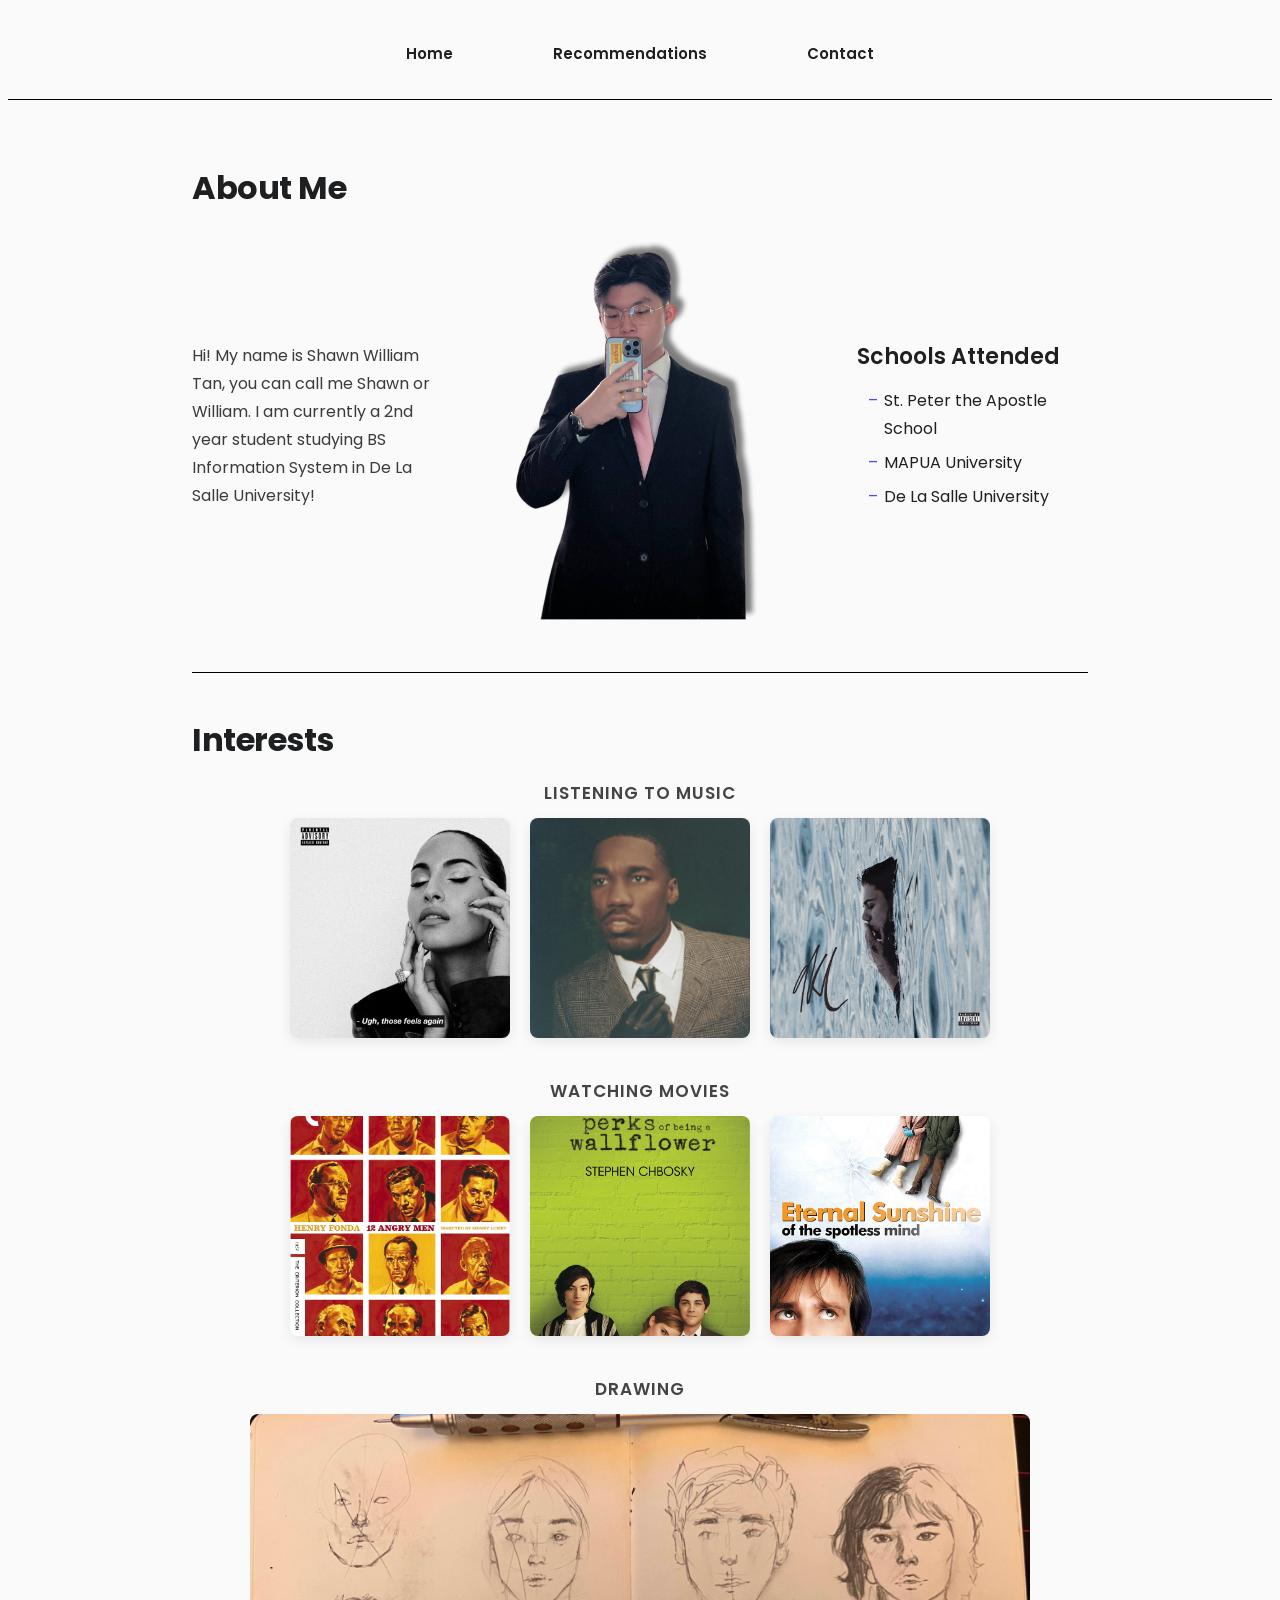
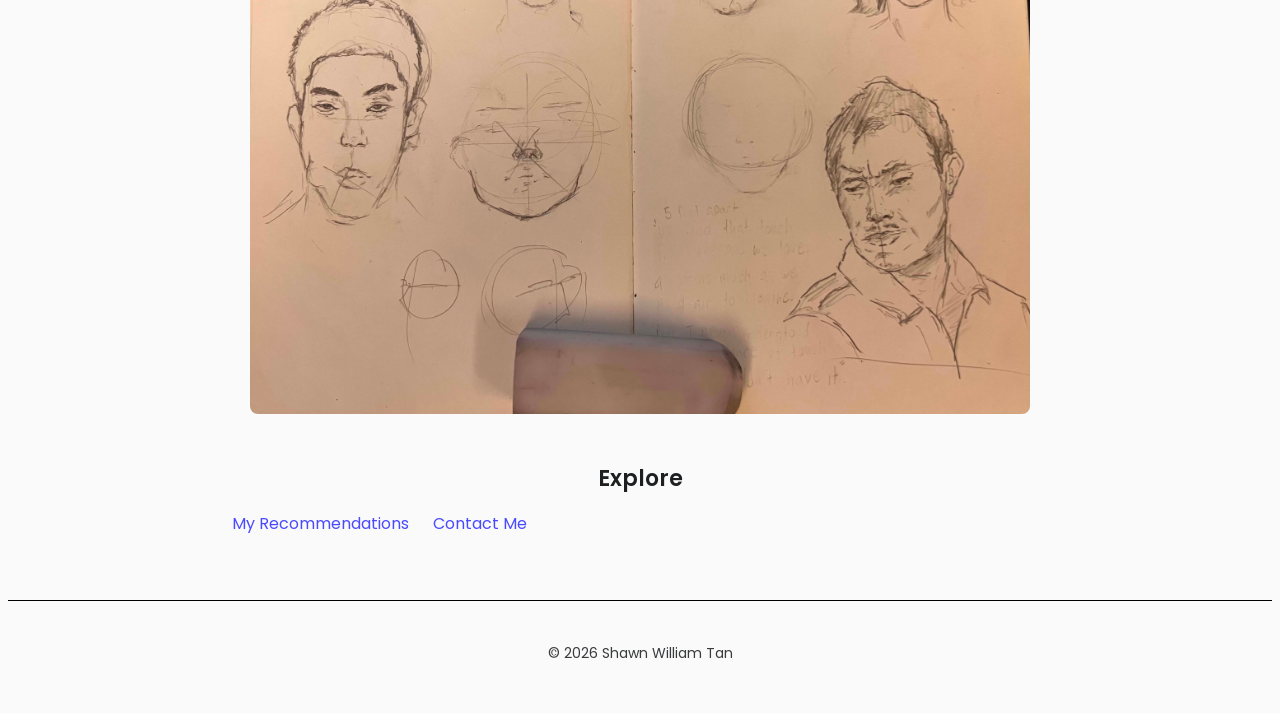
<file: index.html>
<!DOCTYPE html>
<html lang="en">
  <head>
    <meta charset="UTF-8" />
    <meta name="viewport" content="width=device-width, initial-scale=1.0" />
    <link rel="preconnect" href="https://fonts.googleapis.com">
    <link rel="preconnect" href="https://fonts.gstatic.com" crossorigin>
    <link href="https://fonts.googleapis.com/css2?family=Poppins:wght@400;600;700&display=swap" rel="stylesheet">
    <link rel="stylesheet" href="style.css">
    <title>Home — Shawn William Tan</title>
  </head>

  <body>
    
    <header>
      <nav>
        <ul>
          <li><a href="index.html">Home</a></li>
          <li><a href="recommend.html">Recommendations</a></li>
          <li><a href="contact.html">Contact</a></li>
        </ul>
      </nav>
    </header>

    <main>

      <!-- ABOUT ME -->
      <h1>About Me</h1>
      <section class="about">

        <div class="abouttext">
          <p>
            Hi! My name is Shawn William Tan, you can call me Shawn or William.
            I am currently a 2nd year student studying BS Information System in
            De La Salle University!
          </p>
        </div>

        <div class="img-container">
          <img src="resources/profile.jpg" class="profile-pic" alt="Profile Photo">
        </div>

        <div class="abouttext">
          <h2>Schools Attended</h2>
          <ul>
            <li>St. Peter the Apostle School</li>
            <li>MAPUA University</li>
            <li>De La Salle University</li>
          </ul>
        </div>

      </section>

      <!-- INTERESTS -->
      <section id="interests">
        <h1>Interests</h1>

        <div class="interest-group">
          <h3>Listening to Music</h3>
          <div class="music">
            <img src="resources/whoa.jpg" alt="whoa">
            <img src="resources/beloved.jpg" alt="beloved">
            <img src="resources/bif.jpg" alt="bif">
          </div>
        </div>

        <div class="interest-group">
          <h3>Watching Movies</h3>
          <div class="movie">
            <img src="resources/angrymen.jpg" alt="12 Angry Men">
            <img src="resources/wallflower.jpg" alt="Perks of Being a Wallflower">
            <img src="resources/sunshine.jpg" alt="Sunshine">
          </div>
        </div>

        <div class="interest-group">
          <h3>Drawing</h3>
          <div class="drawing">
            <img src="resources/drawing.jpg" alt="Drawing" />
          </div>
        </div>

      </section>

      <section id="page-links">
        <h2>Explore</h2>
        <ul>
          <li><a href="recommend.html">My Recommendations</a></li>
          <li><a href="contact.html">Contact Me</a></li>
        </ul>
      </section>

    </main>

    <footer>
      <p>&copy; 2026 Shawn William Tan</p>
    </footer>

  </body>
</html>
</file>
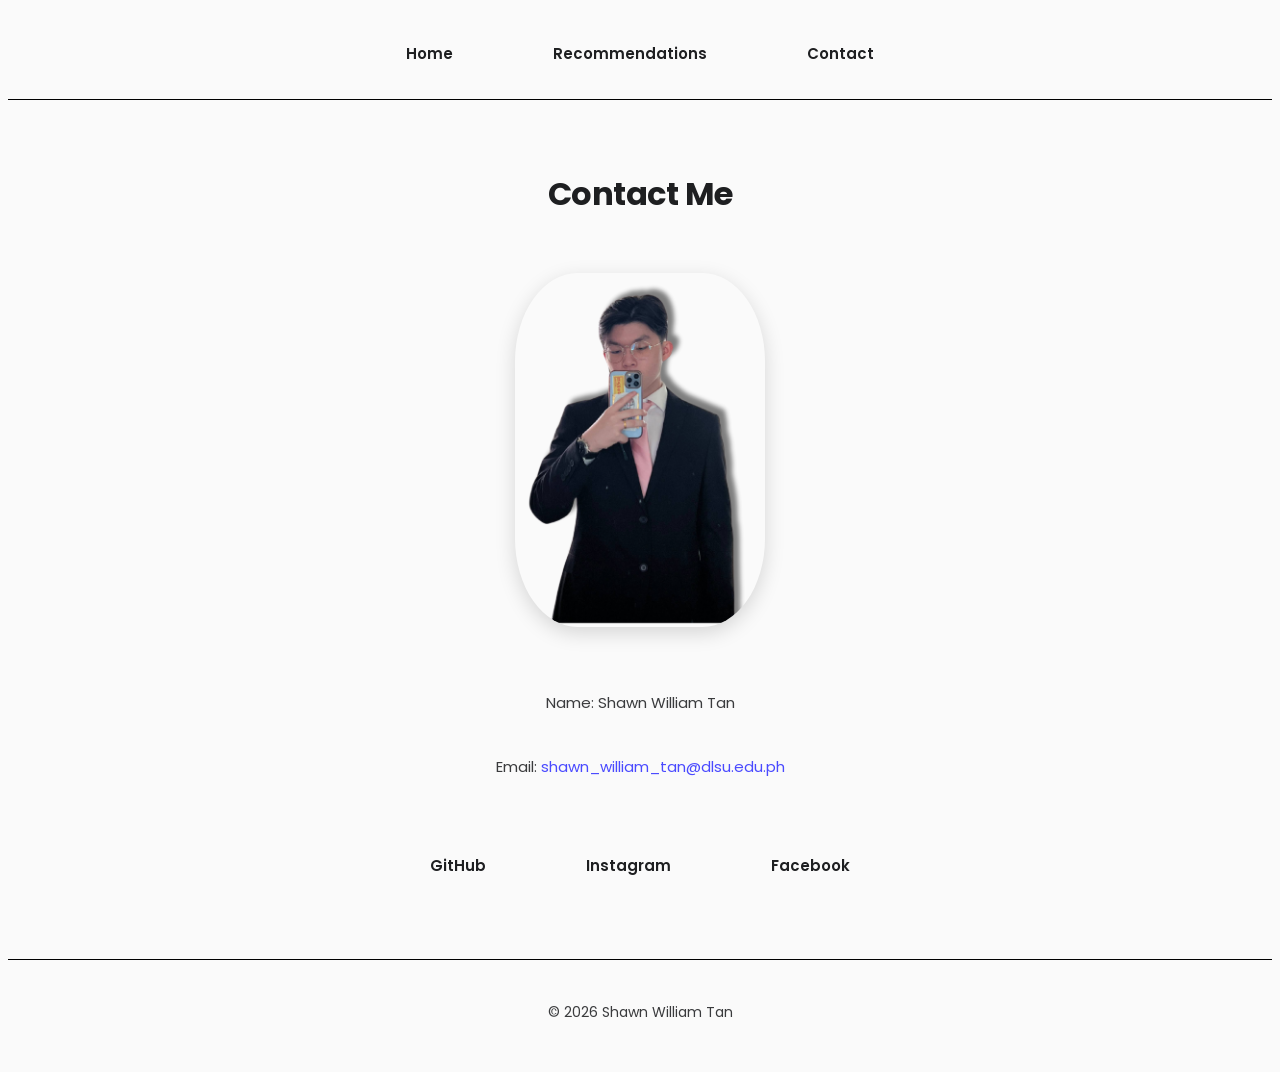
<file: contact.html>
<!DOCTYPE html>
<html lang="en">
  <head>
    <meta charset="UTF-8">
    <meta name="viewport" content="width=device-width, initial-scale=1.0">
    <link rel="preconnect" href="https://fonts.googleapis.com">
    <link rel="preconnect" href="https://fonts.gstatic.com" crossorigin>
    <link href="https://fonts.googleapis.com/css2?family=Poppins:wght@400;600;700&display=swap" rel="stylesheet">
    <link rel="stylesheet" href="style.css">
    <title>Contact — Shawn William Tan</title>
  </head>

  <body>

    <header>
      <nav>
        <ul>
          <li><a href="index.html">Home</a></li>
          <li><a href="recommend.html">Recommendations</a></li>
          <li><a href="contact.html">Contact</a></li>
        </ul>
      </nav>
    </header>

    <main>

      <!-- CONTACT INFO -->
      <section id="contact-info">
        <h1>Contact Me</h1>

        <figure>
          <img src="resources/profile.jpg" alt="Profile photo">
        </figure>

        <address>
          <p>Name: Shawn William Tan</p>
          <p>Email: <a href="mailto:shawn_william_tan@dlsu.edu.ph">shawn_william_tan@dlsu.edu.ph</a></p>
        </address>

        <!-- SOCIAL LINKS -->
        <nav>
          <ul>
            <li><a href="https://github.com/codingwithswt" target="_blank" rel="noopener noreferrer">GitHub</a></li>
            <li><a href="https://www.instagram.com/shawn.williamm/" target="_blank" rel="noopener noreferrer">Instagram</a></li>
            <li><a href="https://www.facebook.com/shawnwilliam.tan.3" target="_blank" rel="noopener noreferrer">Facebook</a></li>
          </ul>
        </nav>
      </section>

    </main>

    <footer>
      <p>&copy; 2026 Shawn William Tan</p>
    </footer>

  </body>
</html>
</file>
<file: style.css>
/* ======================
   GLOBAL STYLES (ALL PAGES)
   ====================== */

html {
  font-family: "Poppins", sans-serif;
  font-size: 16px;
  color: #1e1f21;
  background-color: #fafafa;
  scroll-behavior: smooth;
}

body {
  display: flex;
  flex-direction: column;
  min-height: 100vh;
}

h1 {
  font-size: 32px;
  font-weight: 700;
  letter-spacing: -0.5px;
  line-height: 1.2;
  margin-bottom: 20px;
}

h2 {
  font-size: 22px;
  font-weight: 600;
  text-align: center;
  margin-bottom: 16px;
}

h3 {
  font-size: 17px;
  font-weight: 600;
  text-align: center;
  margin-bottom: 12px;
  color: #444;
  text-transform: uppercase;
  letter-spacing: 1px;
}

p {
  line-height: 28px;
  color: #3a3b3d;
}

a {
  color: #4a4aff;
  text-decoration: none;
  transition: 0.2s;
}

a:hover {
  color: #2b2bcc;
}

ul {
  list-style: none;
}

main {
  flex: 1;
  max-width: 1100px;
  margin: 0 auto;
  padding: 48px 32px;
}

/* ======================
   HEADER / NAV (ALL PAGES)
   ====================== */

header {
  position: sticky;
  top: 0;
  background-color: rgba(250, 250, 250, 0.95);
  backdrop-filter: blur(8px);
  border-bottom: 1px solid #000000;
  padding: 0 32px;
}

nav ul {
  display: flex;
  gap: 100px;
  justify-content: center;
  align-items: center;
  padding: 17px 0;
}

nav a {
  font-size: 15px;
  font-weight: 600;
  color: #1e1f21;
  border-bottom: 2px solid transparent;
  padding-bottom: 2px;
  transition: 0.2s;
}

nav a:hover {
  color: #4a4aff;
  border-bottom-color: #4a4aff;
}

/* ======================
   INDEX PAGE
   ====================== */

.about {
  display: flex;
  flex-wrap: wrap;
  gap: 48px;
  align-items: center;
  justify-content: center;
  padding-bottom: 48px;
  border-bottom: 1px solid #000000;
  margin-bottom: 48px;
}

.abouttext {
  max-width: 260px;
  font-size: 16px;
  line-height: 28px;
}

.abouttext ul {
  display: flex;
  flex-direction: column;
  gap: 6px;
}

.abouttext ul li {
  padding-left: 16px;
  position: relative;
}

.abouttext ul li::before {
  content: "–";
  position: absolute;
  left: 0;
  color: #4a4aff;
}

.img-container {
  display: flex;
  justify-content: center;
}

.profile-pic {
  width: 280px;
}

#interests {
  margin-bottom: 48px;
}

.interest-group {
  margin-bottom: 40px;
}

.music,
.movie {
  display: flex;
  flex-wrap: wrap;
  justify-content: center;
  gap: 20px;
}

.music img,
.movie img {
  width: 220px;
  height: 220px;
  object-fit: cover;
  border-radius: 8px;
  box-shadow: 0 4px 12px rgba(0, 0, 0, 0.08);
  transition: 0.2s;
}

.music img:hover,
.movie img:hover {
  transform: translateY(-14px);
}

.drawing {
  display: flex;
  justify-content: center;
}

.drawing img {
  max-width: 780px;
  width: 100%;
  border-radius: 8px;
}

#page-links ul {
  display: flex;
  gap: 24px;
}

/* ======================
   RECOMMENDATIONS PAGE
   ====================== */

.recommendations {
  max-width: 800px;
  margin: 0 auto;
}

.recommendations h1 {
  text-align: center;
  margin-bottom: 40px;
}

.recomovies,
.recosongs {
  display: flex;
  flex-direction: column;
  align-items: center;
  gap: 16px;
  margin-bottom: 48px;
}

.recomovies p,
.recosongs p {
  font-size: 14px;
  color: #888;
  text-align: center;
}

/* TABLES */
table {
  width: 100%;
  max-width: 560px;
  border-collapse: collapse;
  font-size: 15px;
  border: 1px solid #000;
}

table thead th {
  padding: 12px 20px;
  border: 1px solid #000;
  background-color: #f5f5f5;
}

table tbody td {
  padding: 11px 20px;
  border: 1px solid #000;
}

/* MEDIA */
audio {
  display: block;
  margin: 8px auto;
  width: 100%;
  max-width: 480px;
}

video {
  display: block;
  margin: 12px auto;
  border-radius: 8px;
  box-shadow: 0 4px 16px rgba(0, 0, 0, 0.1);
}

/* ======================
   CONTACT PAGE
   ====================== */

#contact-info {
  max-width: 480px;
  margin: 0 auto;
  display: flex;
  flex-direction: column;
  align-items: center;
  gap: 24px;
  text-align: center;
}

#contact-info figure img {
  width: 250px;
  border-radius: 25%;
  box-shadow: 0 6px 20px rgba(0, 0, 0, 0.15);
}

address {
  font-style: normal;
  display: flex;
  flex-direction: column;
  gap: 6px;
}

address p {
  font-size: 15px;
}

/* ======================
   FOOTER (ALL PAGES)
   ====================== */

footer {
  text-align: center;
  padding: 24px 32px;
  font-size: 14px;
  color: #888;
  border-top: 1px solid #000000;
}
</file>
